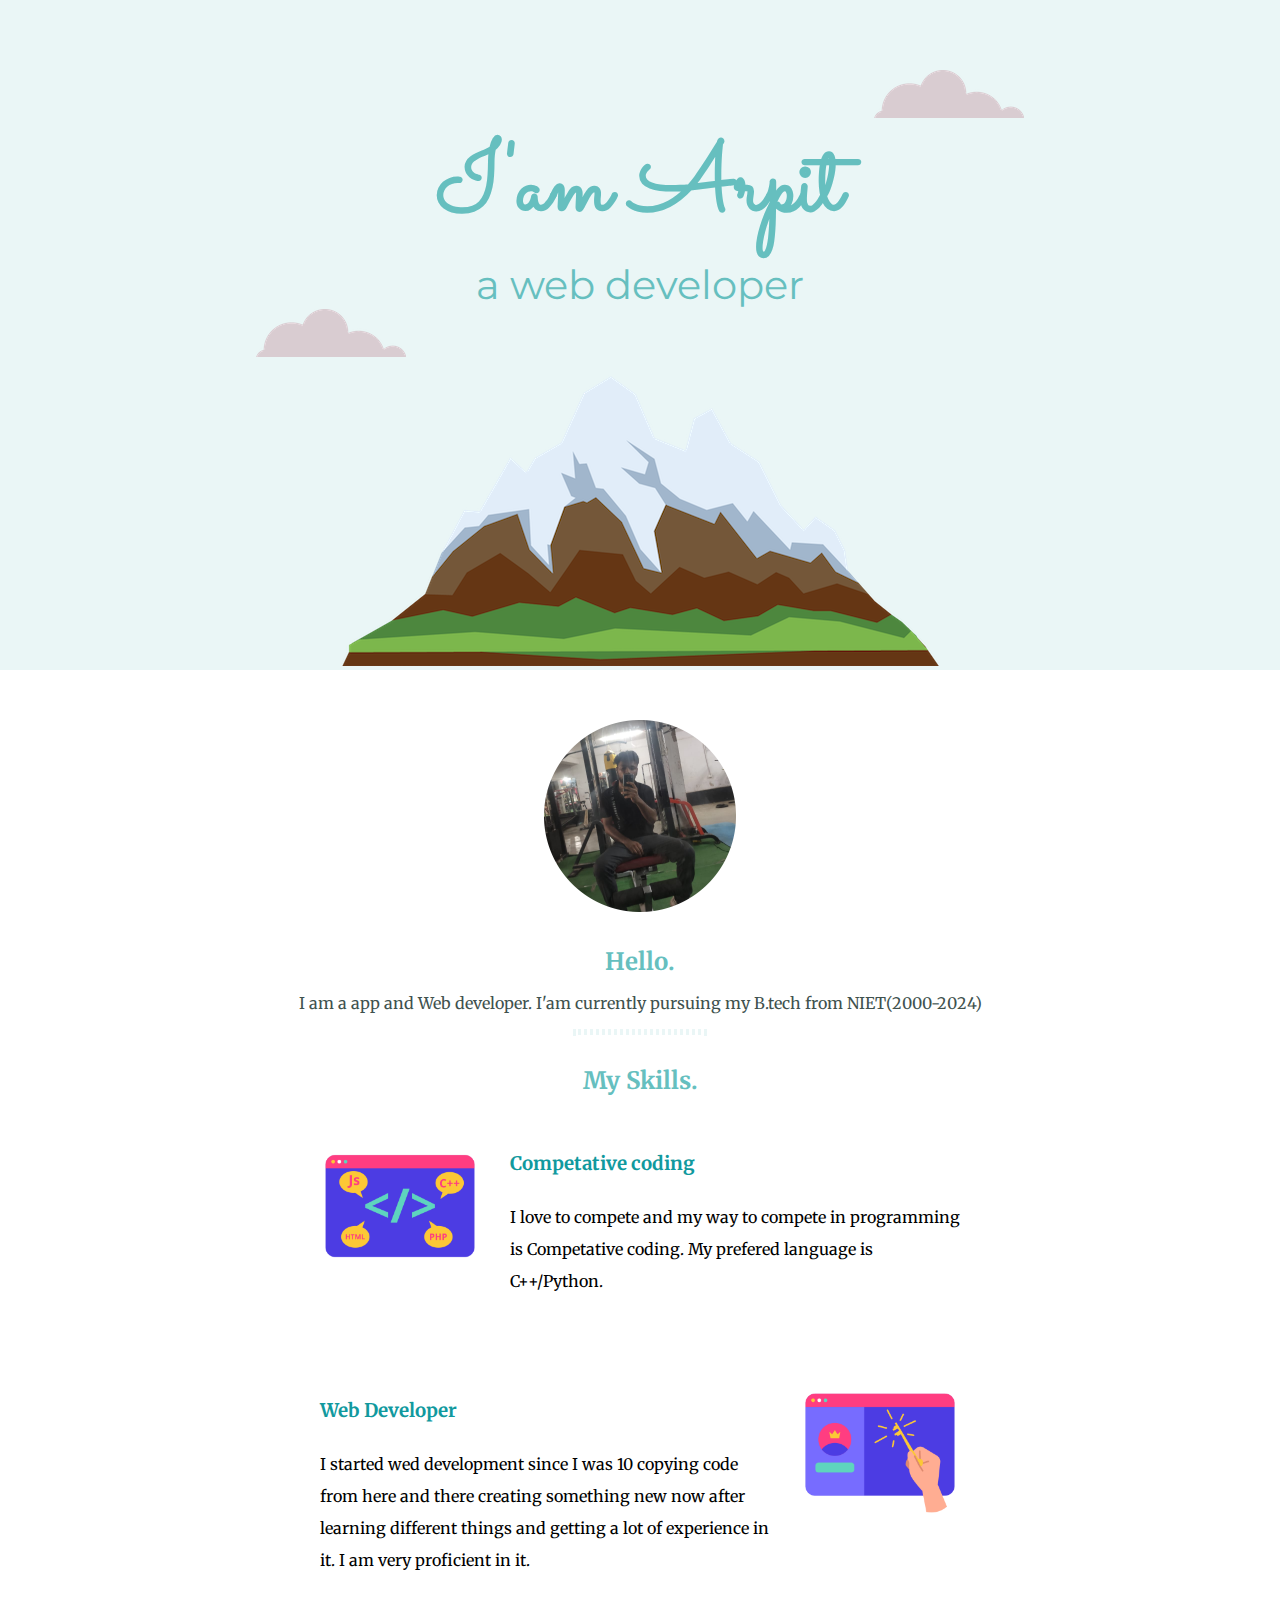
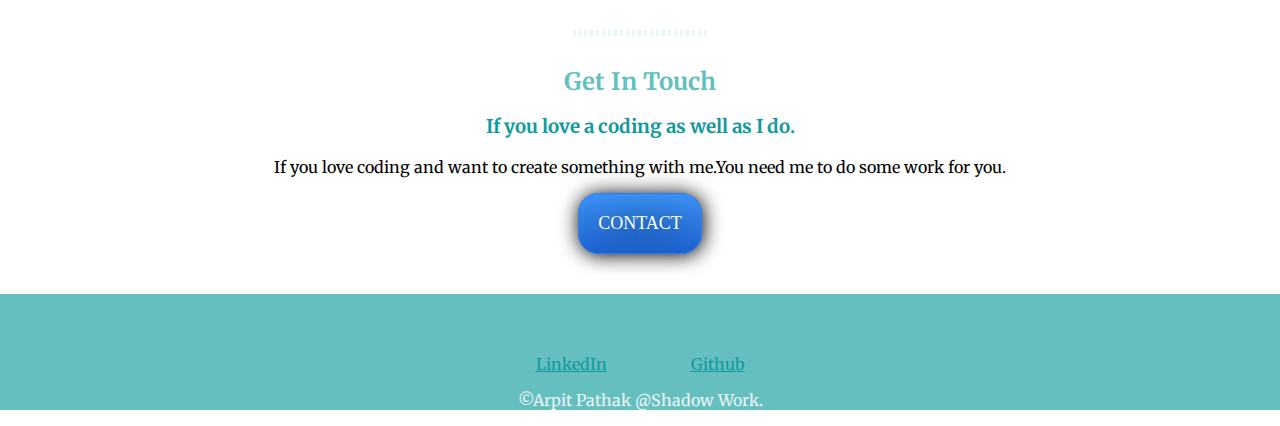
<file: css my site/index.html>
<!DOCTYPE html>
<html lang="en" dir="ltr">

<head>
  <meta charset="utf-8">
  <title>Arpit Pathak</title>
  <link rel="stylesheet" href="css/styles.css">
  <link rel="icon" href="heart.ico">
  <link rel="preconnect" href="https://fonts.googleapis.com">
  <link rel="preconnect" href="https://fonts.gstatic.com" crossorigin>
  <link href="https://fonts.googleapis.com/css2?family=Merriweather:ital@1&family=Montserrat:ital,wght@1,300&family=Sacramento&display=swap" rel="stylesheet">
</head>

<body>
  <div class="top_conatiner">
    <img class= "top-cloud" src="image/cloud.png" alt="cloud_img">
    <h1 class = "arpit">I'am Arpit</h1>
    <h2 class = "Head">a web developer</h2>
    <img class= "bottom-cloud" src="image/cloud.png" alt="cloud_img">
    <img src="image/mountain.png" alt="mountain_img">
  </div>
  <div class="middle-container">
    <div class="profile">
      <img class= "profilepic"src="image/arpit.png" alt="Arpit_pathak_profile_picture">
      <h2>Hello.</h2>
      <p class="des1">I am a app and Web developer. I'am currently pursuing my B.tech from NIET(2000-2024) </p>
    </div>
    <hr class="heading1">
    <div class="skills">
      <h2>My Skills.</h2>
      <div class="skill-row">
        <img class="coding" src="image/coding.png" alt="coding">
        <h3>Competative coding</h3>
        <p >I love to compete and  my way to compete in programming is Competative coding. My prefered language is C++/Python.</p>
      </div>
      <div class="skill-row">
        <img class="webdev" src="image/webdev.png" alt="webdev">
        <h3>Web Developer</h3>
        <p>I started wed development since I was 10 copying code from here and there creating something new now after learning different things and getting a lot of experience in it. I am very proficient in it.</p>
      </div>
    </div>
    <hr class= "heading1">
    <div class="contact-me">
      <h2>Get In Touch</h2>
      <h3>If you love a coding as well as I do. </h3>
      <p>If you love coding and want to create something with me.You need me to do some work for you.  </p>
      <a class="BUTTON_DMR" href="pathakarpit9454@gmail.com">CONTACT</a>
    </div>
  </div>


  <div class="bottomcontainer">
    <a class="linkedin" href="https://www.linkedin.com/in/arpit-pathak-413b2b209/">LinkedIn</a>
    <a class="Github" href="https://github.com/Coder1709">Github</a>
    <p class="end1">©Arpit Pathak @Shadow Work.</p>
  </div>


</body>

</html>
</file>
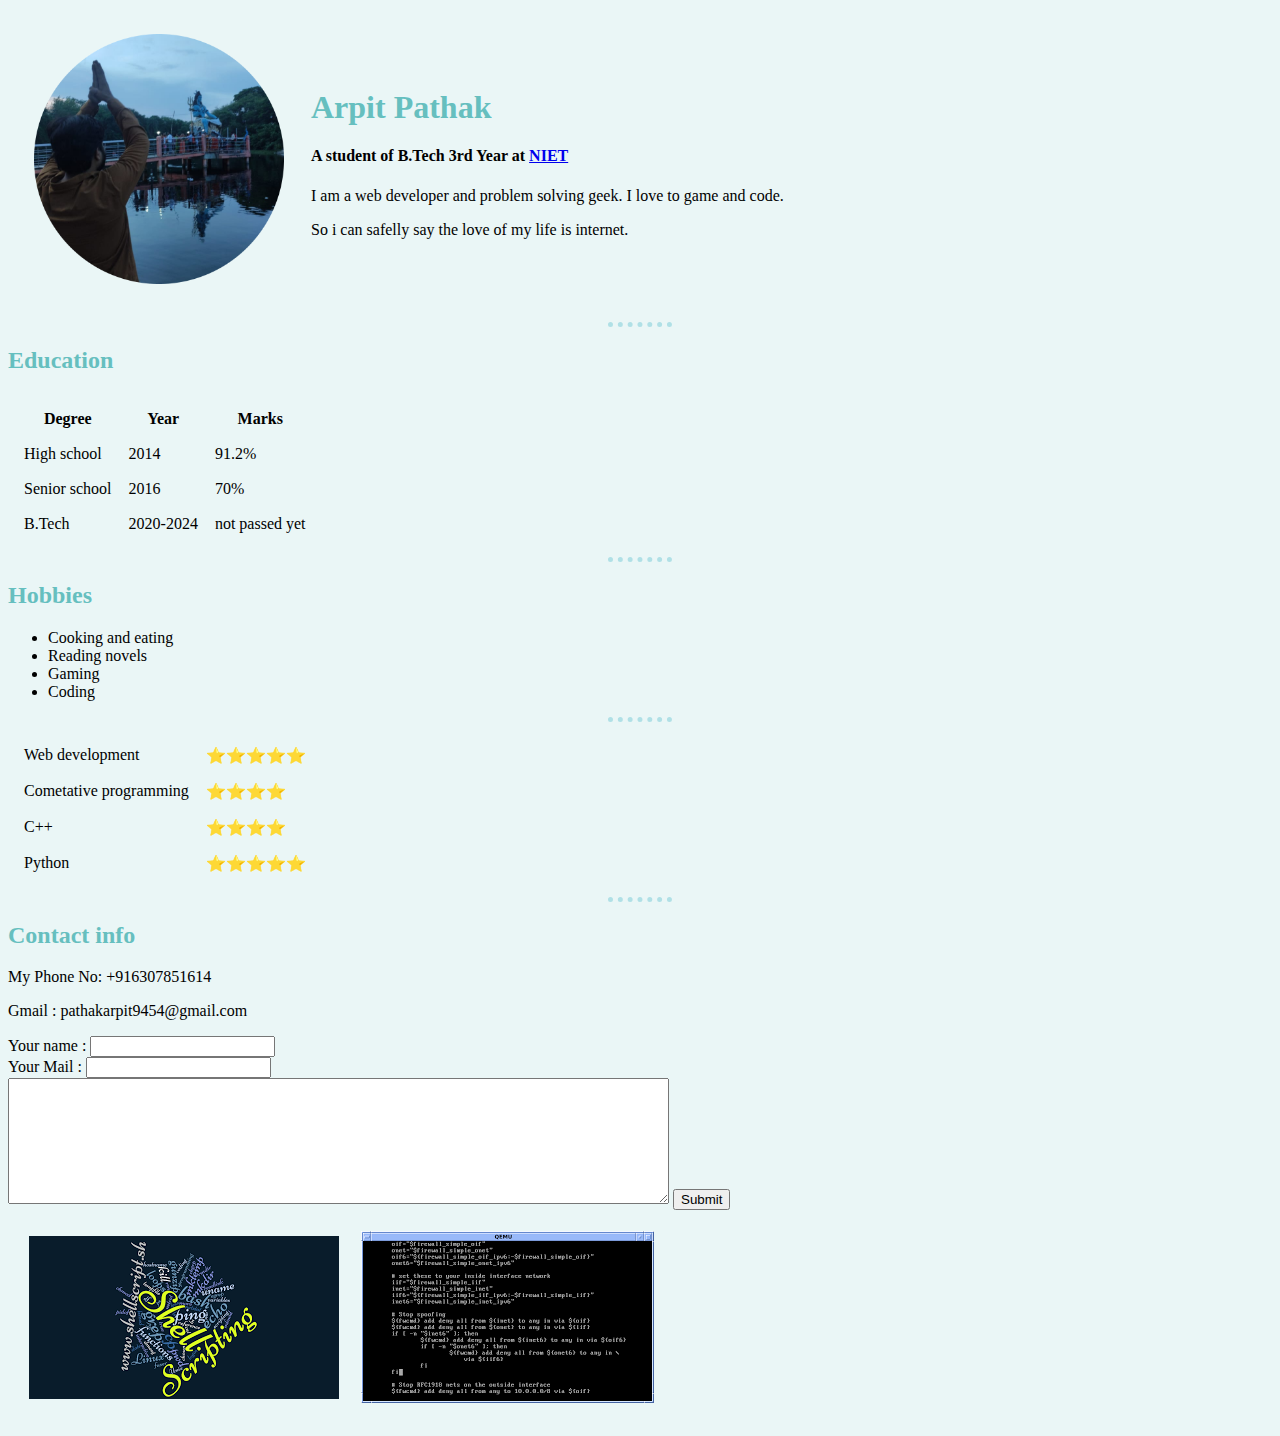
<file: css project/web_page.html>
<!DOCTYPE html>
<html lang="en" dir="ltr">

<head>
  <meta charset="utf-8">
  <title>Arpit Pathak</title>
  <link rel="stylesheet" href="css/styles.css">
</head>

<body >
  <table cellspacing="25">
    <tr>
      <td>
        <img class="Self"src="image/Myimage.png" alt="MY_Profile_picture" height="250" width="250">
      </td>
      <td>
        <h1>Arpit Pathak</h1>
        <h4>A student of B.Tech 3rd Year at
          <a href="https://www.niet.co.in/">NIET</a>
        </h4>
        <p>I am a web developer and problem solving geek. I love to game and code. </p>
        <p>So i can safelly say the love of my life is internet.</p>
      </td>
    </tr>
  </table>
  <hr>
  <h2>Education</h2>
  <table cellspacing="15">
    <thead>
      <tr>
        <th>Degree</th>
        <th>Year</th>
        <th>Marks</th>
      </tr>
    </thead>
    <tbody>
      <tr>
        <td>High school</td>
        <td>2014</td>
        <td>91.2%</td>
      </tr>
      <tr>
        <td>Senior school</td>
        <td>2016</td>
        <td>70%</td>
      </tr>
      <tr>
        <td>B.Tech</td>
        <td>2020-2024</td>
        <td>not passed yet</td>
      </tr>
    </tbody>
  </table>
  <hr>
  <h2>Hobbies</h2>
  <ul>
    <li>Cooking and eating</li>
    <li>Reading novels</li>
    <li>Gaming</li>
    <li>Coding</li>
  </ul>
  <hr>
  <table cellspacing="15">
    <tr>
      <td>Web development</td>
      <td>&#11088;&#11088;&#11088;&#11088;&#11088;</td>
    </tr>
    <tr>
      <td>Cometative programming</td>
      <td>&#11088;&#11088;&#11088;&#11088;</td>
    </tr>
    <tr>
      <td>C++</td>
      <td>&#11088;&#11088;&#11088;&#11088;</td>

    </tr>
    <tr>
      <td>Python</td>
      <td>&#11088;&#11088;&#11088;&#11088;&#11088;</td>
    </tr>
  </table>
  <hr>
  <h2>Contact info</h2>
  <p>My Phone No: +916307851614</p>
  <p>Gmail : pathakarpit9454@gmail.com</p>
  <form action="mailto:pathakarpit9454@gmail.com" method="post" enctype="text/plain">
    <label>Your name :</label>
    <input type="text" name="Your name" value=""><br>
    <label>Your Mail :</label>
    <input type="text" name="Your Mail" value=""><br>
    <textarea name="Your Message" rows="8" cols="80"></textarea>
    <input type="submit" name="Submit">
  </form>
  <table cellspacing="20px">
    <tr>
      <td><img class="code" src="image/scripting.png" alt="scripting"></td>
      <td><img class= "code" src ="image/image1.png" alt = "Coding_skills" ></td>
    </tr>
  </table>




</body>

</html>
</file>
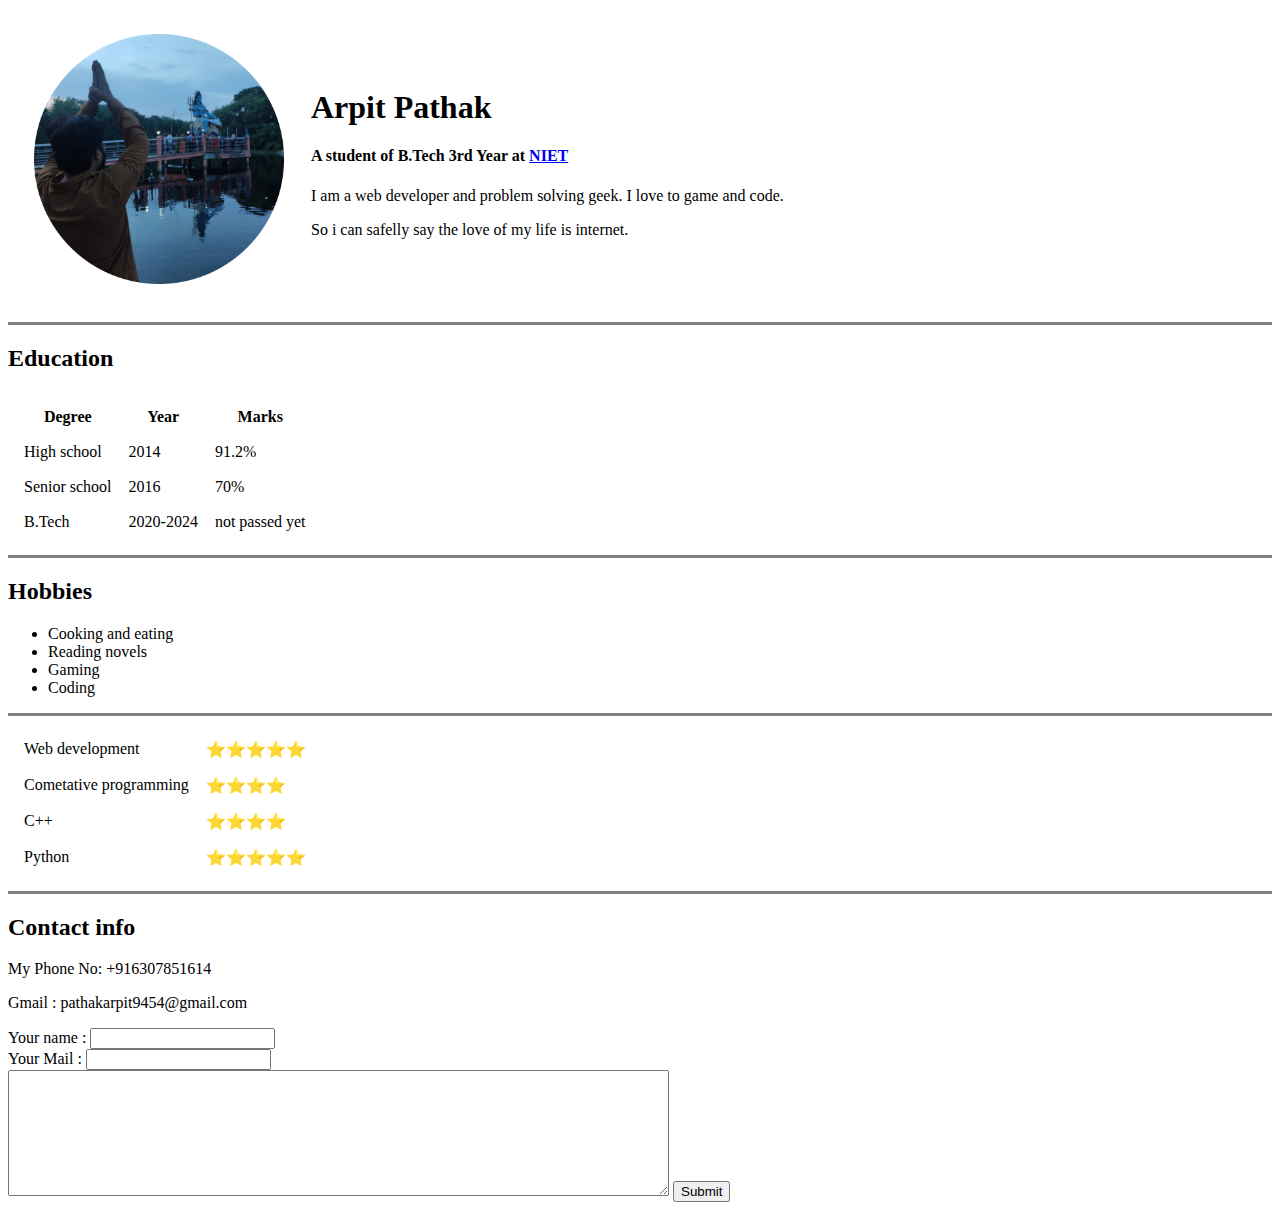
<file: my cv/web_page.html>
<!DOCTYPE html>
<html lang="en" dir="ltr">

<head>
  <meta charset="utf-8">
  <title>Arpit Pathak</title>
</head>

<body>
  <table cellspacing="25">
    <tr>
      <td>
        <img src="image/Myimage.png" alt="MY_Profile_picture" height="250" width="250">
      </td>
      <td>
        <h1>Arpit Pathak</h1>
        <h4>A student of B.Tech 3rd Year at
          <a href="https://www.niet.co.in/">NIET</a>
        </h4>
        <p>I am a web developer and problem solving geek. I love to game and code. </p>
        <p>So i can safelly say the love of my life is internet.</p>
      </td>
    </tr>
  </table>
  <hr size="3" noshade="">
  <h2>Education</h2>
  <table cellspacing="15">
    <thead>
      <tr>
        <th>Degree</th>
        <th>Year</th>
        <th>Marks</th>
      </tr>
    </thead>
    <tbody>
      <tr>
        <td>High school</td>
        <td>2014</td>
        <td>91.2%</td>
      </tr>
      <tr>
        <td>Senior school</td>
        <td>2016</td>
        <td>70%</td>
      </tr>
      <tr>
        <td>B.Tech</td>
        <td>2020-2024</td>
        <td>not passed yet</td>
      </tr>
    </tbody>
  </table>
  <hr size="3" noshade="">
  <h2>Hobbies</h2>
  <ul>
    <li>Cooking and eating</li>
    <li>Reading novels</li>
    <li>Gaming</li>
    <li>Coding</li>
  </ul>
  <hr size="3" noshade="">
  <table cellspacing="15">
    <tr>
      <td>Web development</td>
      <td>&#11088;&#11088;&#11088;&#11088;&#11088;</td>
    </tr>
    <tr>
      <td>Cometative programming</td>
      <td>&#11088;&#11088;&#11088;&#11088;</td>
    </tr>
    <tr>
      <td>C++</td>
      <td>&#11088;&#11088;&#11088;&#11088;</td>

    </tr>
    <tr>
      <td>Python</td>
      <td>&#11088;&#11088;&#11088;&#11088;&#11088;</td>
    </tr>
  </table>
  <hr size="3" noshade="">
  <h2>Contact info</h2>
  <p>My Phone No: +916307851614</p>
  <p>Gmail : pathakarpit9454@gmail.com</p>
  <form action="mailto:pathakarpit9454@gmail.com" method="post" enctype="text/plain">
    <label>Your name :</label>
    <input type="text" name="Your name" value=""><br>
    <label>Your Mail :</label>
    <input type="text" name="Your Mail" value=""><br>
    <textarea name="Your Message" rows="8" cols="80"></textarea>
    <input type="submit" name="Submit">
  </form>

</body>

</html>
</file>
<file: css my site/css/styles.css>
body {
  margin: 0;
  text-align: center;
  font-family: 'Merriweather', serif;
}

h1 {
  font-size: 600%;
  margin: 0 auto 0 auto;
  padding-top: 50px;
  font-family: 'Sacramento', cursive;
  color: #66BFBF;
}

.Head {
  font-family: 'Montserrat', sans-serif;
  font-size: 2.5rem;
  font-weight: normal;
  font:bold;
  margin: 0 auto 0 auto;
  color: #66BFBF;
}

.top_conatiner {
  background-color: #EAF6F6;
  position: relative;
  padding-top: 70px;
}

.top-cloud {
  position: absolute;
  right: 20%;
}

.bottom-cloud {
  position: absolute;
  left: 20%;
}

.heading {
  font-family: 'Montserrat', sans-serif;
}

h2 {
  color: #66BFBF;
  margin: 30px auto 0 auto;
}
.des1{
  color:#40514E;
}

h3 {
  color: #11999E;
}

.linkedin {
  color: #11999E;
  padding-right: 40px;
}

.Github {
  color: #11999E;
  padding-left: 40px;
}

.skill-row {
  display: inline-block;
  width: 50%;
  margin: 30px auto 30px auto;
  text-align: left;
  line-height: 2;
}

.profilepic {
  width: 15%;
  margin: 50px auto 0 auto;
}

.coding {
  width: 25%;
  float:left;
  margin:0  30px 0 0;
}

.webdev {
  width: 25%;
  float:right;
  margin:0  0 0 30px;
}
.heading1{
  color:#EAF6F6;
  width:10%;
  size:5px;
  border: dotted;
}
.end1{
  color:#EAF6F6;
}
.bottomcontainer{
  background-color:#66BFBF;
  margin: 40px 0 0 0;
  padding: 60px 0 0 0;
}
.BUTTON_DMR {
   background: #3D94F6;
   background-image: -webkit-linear-gradient(top, #3D94F6, #1E62D0);
   background-image: -moz-linear-gradient(top, #3D94F6, #1E62D0);
   background-image: -ms-linear-gradient(top, #3D94F6, #1E62D0);
   background-image: -o-linear-gradient(top, #3D94F6, #1E62D0);
   background-image: -webkit-gradient(to bottom, #3D94F6, #1E62D0);
   -webkit-border-radius: 20px;
   -moz-border-radius: 20px;
   border-radius: 20px;
   color: #FFFFFF;
   font-family: Tahoma;
   font-size: 18px;
   font-weight: 300;
   padding: 19px;
   -webkit-box-shadow: 1px 1px 20px 0 #000000;
   -moz-box-shadow: 1px 1px 20px 0 #000000;
   box-shadow: 1px 1px 20px 0 #000000;
   text-shadow: 2px 1px 30px #000000;
   border: solid #337FED 1px;
   text-decoration: none;
   display: inline-block;
   cursor: pointer;
   text-align: center;
}

.BUTTON_DMR:hover {
   border: solid #337FED 1px;
   background: #1E62D0;
   background-image: -webkit-linear-gradient(top, #1E62D0, #3D94F6);
   background-image: -moz-linear-gradient(top, #1E62D0, #3D94F6);
   background-image: -ms-linear-gradient(top, #1E62D0, #3D94F6);
   background-image: -o-linear-gradient(top, #1E62D0, #3D94F6);
   background-image: -webkit-gradient(to bottom, #1E62D0, #3D94F6);
   -webkit-border-radius: 20px;
   -moz-border-radius: 20px;
   border-radius: 20px;
   text-decoration: none;
}
</file>
<file: css project/css/styles.css>
body {
  background-color: #EAF6F6;
}

hr {
  border-style: none;
  border-top-style: dotted;
  border-color: powderblue;
  border-width: 5px;
  width: 5%;
}

h1 {
  color: #66BFBF;
}

h2 {
  color: #66BFBF;
}

img:hover {
  background-color: #CBC3E3;
  height: 500px;
  width: 600px;
  align-content:center;

}

.Self {}
</file>
